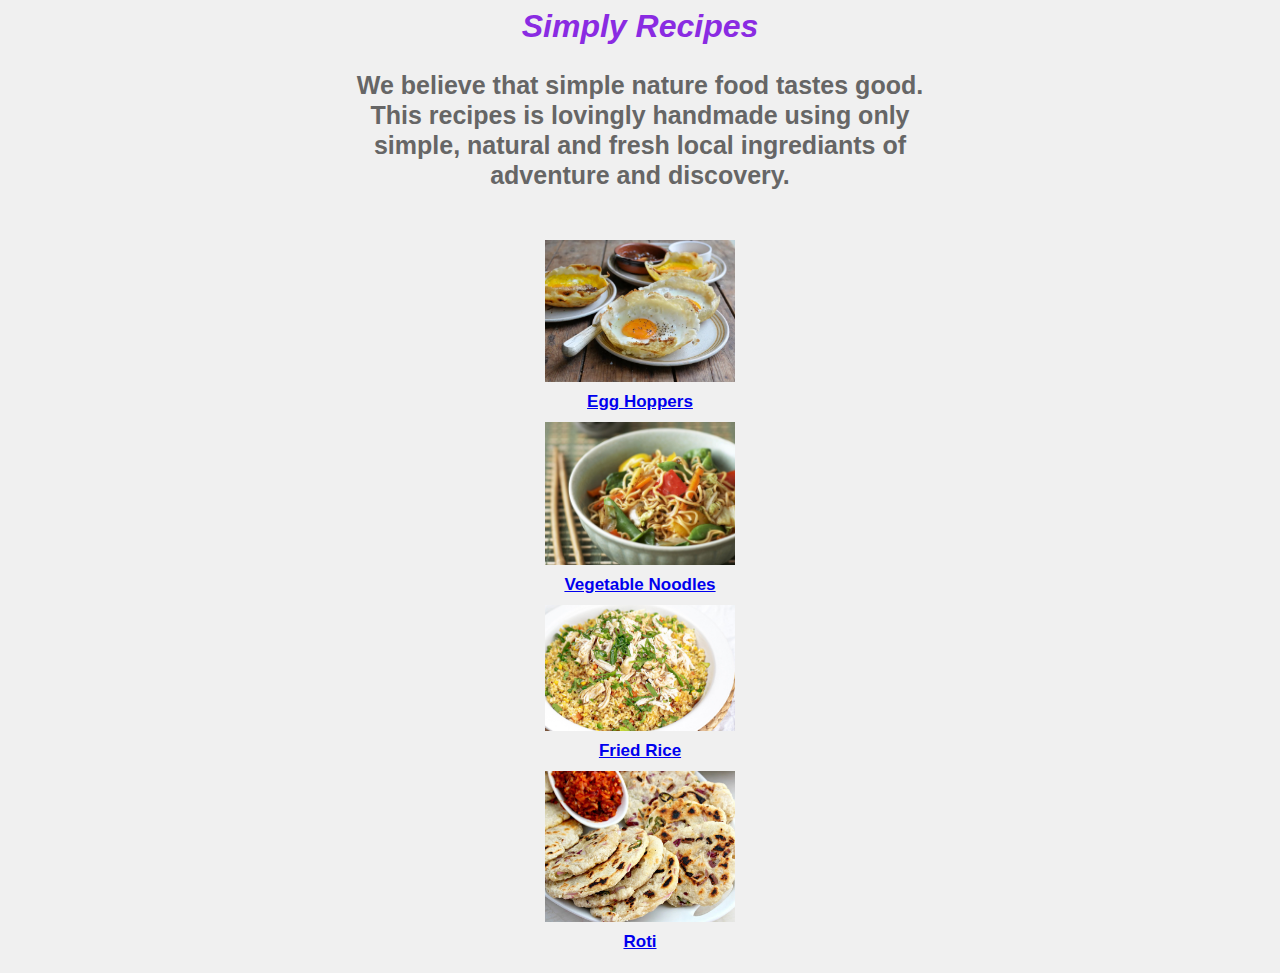
<file: index.html>
<html>
<head>
	<meta charset="utf-8">
    <title>Cooking and Recipes Website</title>
    <link rel="stylesheet" href="styles.css">
</head>
<body>

    <h1 style="text-align: center;"><i><b>Simply Recipes</b></i></h>
    
    <p style="text-align: center; font-size: 25px; line-height: 30px; margin-bottom: 40px;">We believe that simple nature food tastes good.<br>This recipes is lovingly handmade using only<br> simple, natural and fresh local ingrediants of<br> adventure and discovery. </p> 
    
    
    
    <img style="width: 15%;" src="Image01.jpg" alt="Egg Hoppers" title="Image01">
    <br>
    <a href="Egg Hoppers.html">Egg Hoppers</a>
    <br>

    <img style="width:15%;" src="Image02.jpg" alt="Vegetable Noodles" title="Image02">
    <br>
    <a href="Vegetable Noodles.html">Vegetable Noodles</a>
    <br>

    <img style="width:15%;" src="Image03.jpg" alt="Fried Rice" title="Image03">
    <br>
    <a href="Fried Rice.html">Fried Rice</a>
    <br>

    <img style="width:15%;" src="Image04.webp" alt="Roti" title="Image04">
    <br>
    <a href="Roti.html">Roti</a>
    

</body>
</html>
</file>
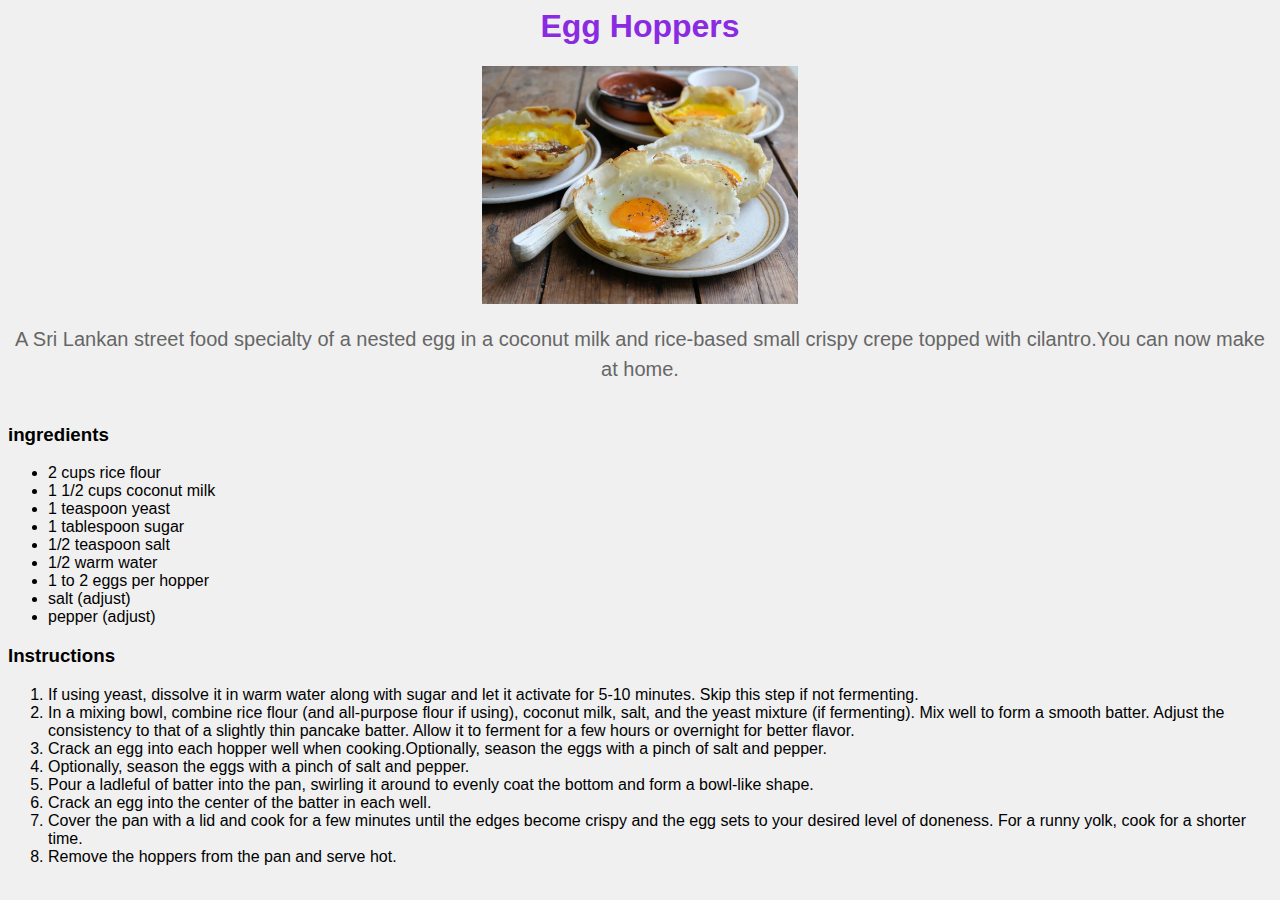
<file: Egg Hoppers.html>
<html>
    <head>
        <title>Egg Hoppers</title>
        <link rel="stylesheet" href="styles.css">
        <style>
            .imageMain{
                display: block;
                margin-left: auto;
                margin-right: auto;
            }
        </style>
        <body>
            <h1>Egg Hoppers</h1>
            <img style="width:25%;" src="Image01.jpg"  alt="Egg Hoppers" title="Image01" class="imageMain">
            <p style="text-align: center;">A Sri Lankan street food specialty of a nested egg in a coconut milk and rice-based small crispy crepe topped with cilantro.You can now make at home.</p>

            <h3>ingredients</h3>
            <ul>
                <li>2 cups rice flour</li>
                <li>1 1/2 cups coconut milk</li>
                <li>1 teaspoon yeast</li>
                <li>1 tablespoon sugar</li>
                <li>1/2 teaspoon salt</li>
                <li>1/2 warm water</li>
                <li>1 to 2 eggs per hopper</li>
                <li>salt (adjust)</li>
                <li>pepper (adjust)</li>
            </ul>
          
            <h3>Instructions</h3>
            <ol>
                <li>If using yeast, dissolve it in warm water along with sugar and let it activate for 5-10 minutes. Skip this step if not fermenting.</li>
                <li>In a mixing bowl, combine rice flour (and all-purpose flour if using), coconut milk, salt, and the yeast mixture (if fermenting). Mix well to form a smooth batter. Adjust the consistency to that of a slightly thin pancake batter. Allow it to ferment for a few hours or overnight for better flavor.</li>
                <li>Crack an egg into each hopper well when cooking.Optionally, season the eggs with a pinch of salt and pepper.</li>
                <li>Optionally, season the eggs with a pinch of salt and pepper.</li>
                <li>Pour a ladleful of batter into the pan, swirling it around to evenly coat the bottom and form a bowl-like shape.</li>
                <li>Crack an egg into the center of the batter in each well.</li>
                <li>Cover the pan with a lid and cook for a few minutes until the edges become crispy and the egg sets to your desired level of doneness. For a runny yolk, cook for a shorter time.</li>
                <li>Remove the hoppers from the pan and serve hot.</li>
    
            </ol>
            
            </body>
    </head>
</html>
</file>
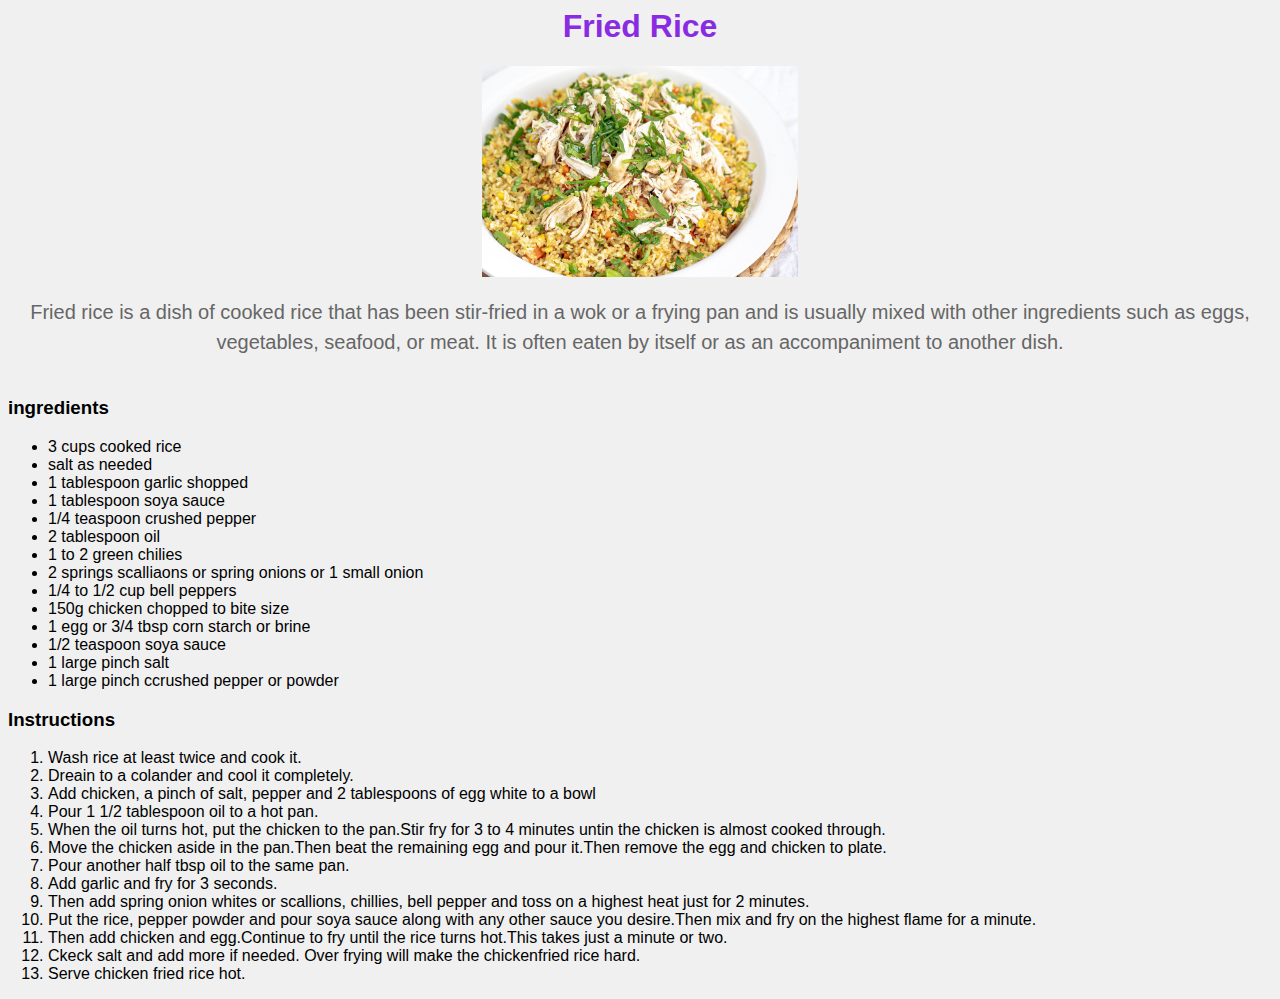
<file: Fried Rice.html>
<html>
    <head>
        <title>Fried Rice</title>
        <link rel="stylesheet" href="styles.css">
        <style>
            .imageMain{
                display: block;
                margin-left: auto;
                margin-right: auto;
            }
        </style>
    </head>
    <body>
        <h1>Fried Rice</h1>
        <img style="width:25%;" src="Image03.jpg" alt="Fried Rice" title="Image03" class="imageMain">
        <p style="text-align: center;">Fried rice is a dish of cooked rice that has been stir-fried in a wok or a frying pan and is usually mixed with other ingredients such as eggs, vegetables, seafood, or meat. It is often eaten by itself or as an accompaniment to another dish.</p>
    
    <h3>ingredients</h3>
    <ul>
        <li>3 cups cooked rice</li>
        <li>salt as needed</li>
        <li>1 tablespoon garlic shopped</li>
        <li>1 tablespoon soya sauce</li>
        <li>1/4 teaspoon crushed pepper</li>
        <li>2 tablespoon oil</li>
        <li>1 to 2 green chilies</li>
        <li>2 springs scalliaons or spring onions or 1 small onion</li>
        <li>1/4 to 1/2 cup bell peppers</li>
        <li>150g chicken chopped to bite size</li>
        <li>1 egg or 3/4 tbsp corn starch or brine</li>
        <li>1/2 teaspoon soya sauce</li>
        <li>1 large pinch salt</li>
        <li>1 large pinch ccrushed pepper or powder</li>
    </ul>
    <h3>Instructions</h3>
    <ol>
        <li>Wash rice at least twice and cook it.</li>
        <li>Dreain to a colander and cool it completely.</li>
        <li>Add chicken, a pinch of salt, pepper and 2 tablespoons of egg white to a bowl</li>
        <li>Pour 1 1/2 tablespoon oil to a hot pan.</li>
        <li>When the oil turns hot, put the chicken to the pan.Stir fry for 3 to 4 minutes untin the chicken is almost cooked through.</li>
        <li>Move the chicken aside in the pan.Then beat the remaining egg and pour it.Then remove the egg and chicken to plate.</li>
        <li>Pour another half tbsp oil to the same pan.</li>
        <li>Add garlic and fry for 3 seconds.</li>
        <li>Then add spring onion whites or scallions, chillies,    bell pepper and toss on a highest heat just for 2 minutes.</li>
        <li>Put the rice, pepper powder and pour soya sauce along with any other sauce you desire.Then mix and fry on the highest flame for a minute.</li>
        <li>Then add chicken and egg.Continue to fry until the rice turns hot.This takes just a minute or two.</li>
        <li>Ckeck salt and add more if needed. Over frying will make the chickenfried rice hard.</li>
        <li>Serve chicken fried rice hot.</li>



    </ol>

    </body>
</html>
</file>
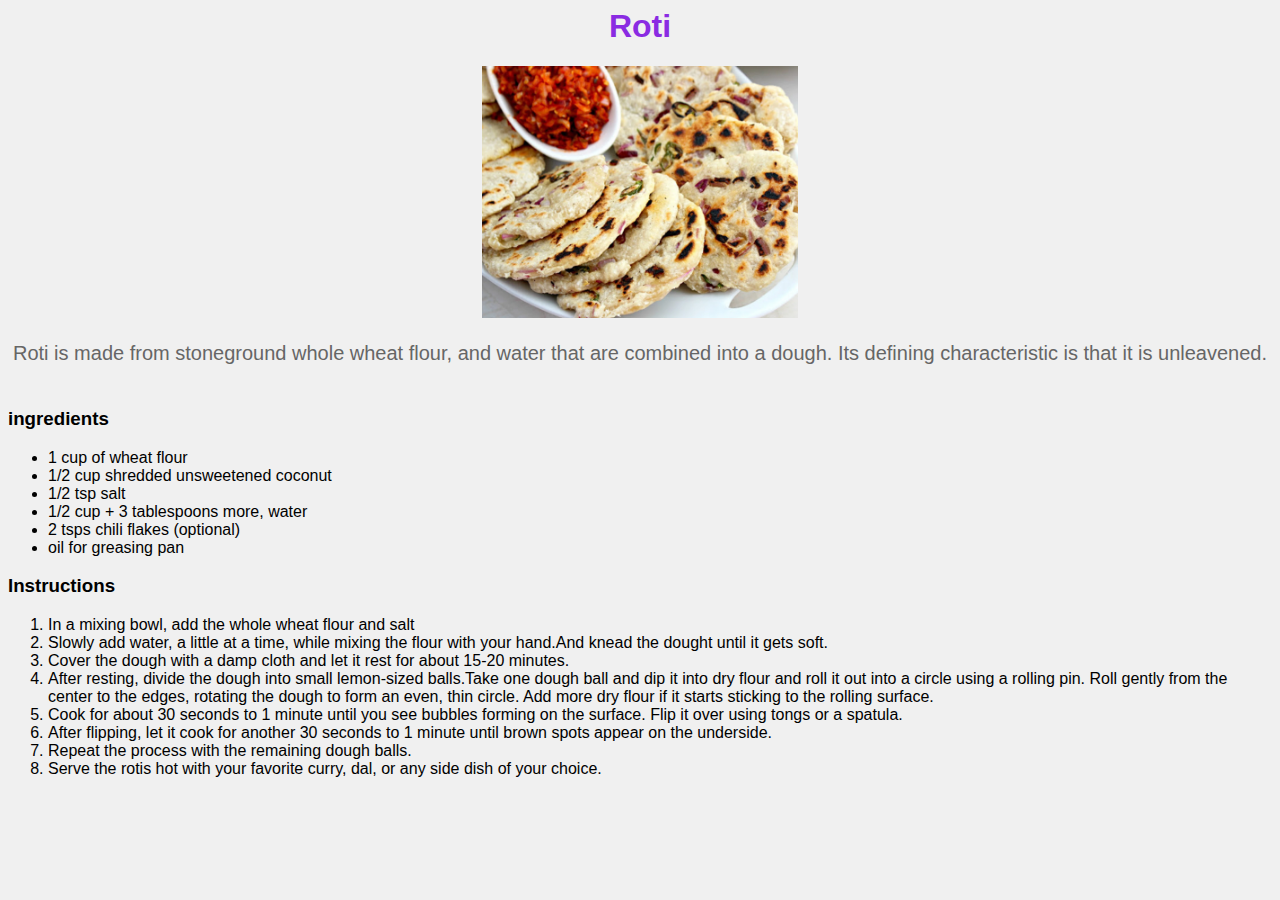
<file: Roti.html>
<html>
    <head>
        <title>Roti</title>
        <link rel="stylesheet" href="styles.css">
        <style>
            .imageMain{
                display: block;
                margin-left: auto;
                margin-right: auto;
            }
        </style>
    </head>
    <body>
        <h1>Roti</h1>
        <img style="width: 25%;" src="Image04.webp" alt="Roti" title="Image04" class="imageMain">
        <p style>Roti is made from stoneground whole wheat flour, and water that are combined into a dough. Its defining characteristic is that it is unleavened.</p>

        <h3>ingredients</h3>
        <ul>
            <li>1 cup of wheat flour</li>
            <li>1/2 cup  shredded unsweetened coconut</li>
            <li>1/2 tsp salt</li>
            <li>1/2 cup + 3 tablespoons more, water</li>
            <li>2 tsps chili flakes (optional)</li>
            <li>oil for greasing pan</li>
        </ul>

        <h3>Instructions</h3>
        <ol>
            <li>In a mixing bowl, add the whole wheat flour and salt</li>
            <li>Slowly add water, a little at a time, while mixing the flour with your hand.And knead the dought until it gets soft.</li>
            <li>Cover the dough with a damp cloth and let it rest for about 15-20 minutes.</li>
            <li>After resting, divide the dough into small lemon-sized balls.Take one dough ball and dip it into dry flour and roll it out into a circle using a rolling pin. Roll gently from the center to the edges, rotating the dough to form an even, thin circle. Add more dry flour if it starts sticking to the rolling surface.</li>
            <li>Cook for about 30 seconds to 1 minute until you see bubbles forming on the surface. Flip it over using tongs or a spatula.</li>
            <li>After flipping, let it cook for another 30 seconds to 1 minute until brown spots appear on the underside.</li>
            <li>Repeat the process with the remaining dough balls.</li>
            <li>Serve the rotis hot with your favorite curry, dal, or any side dish of your choice.</li>
        
        </ol>
    </body>
</html>
</file>
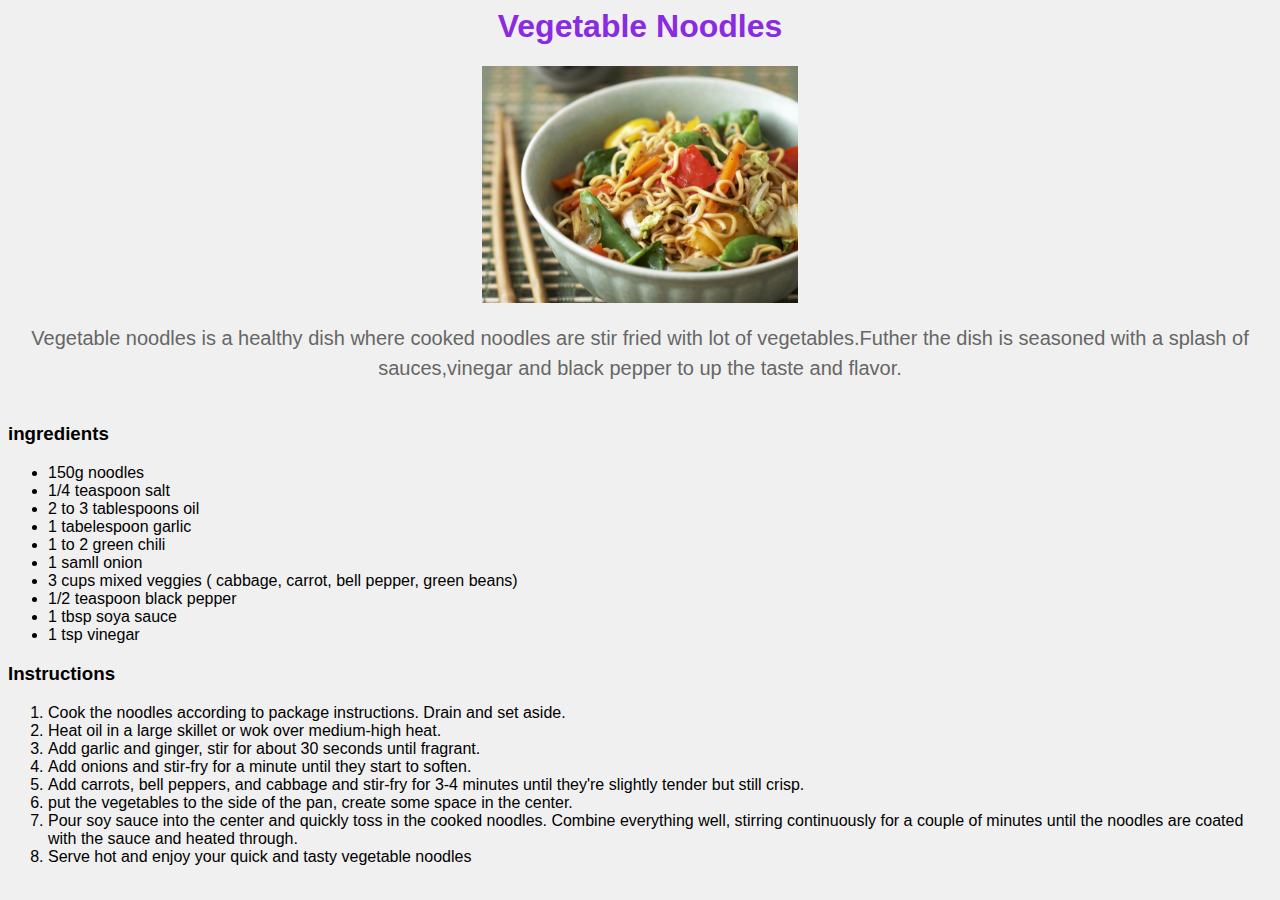
<file: Vegetable Noodles.html>
<html>
    <head>
        <title>Vegetable Noodles</title>
        <link rel="stylesheet" href="styles.css">
        <style>
            .imageMain{
                display: block;
                margin-left: auto;
                margin-right: auto;
            }
        </style>
    </head>
    <body>
        <h1>Vegetable Noodles</h1>
        <img style="width:25%;" src="Image02.jpg" alt="Vegetable Noodles" title="Image02" class="imageMain">
        <p style="text-align: center;">Vegetable noodles is a healthy dish where cooked noodles are stir fried with lot of vegetables.Futher the dish is seasoned with a splash of sauces,vinegar and black pepper to up the taste and flavor.</p>
        
        <h3>ingredients</h3>
        <ul>
            <li>150g noodles</li>
            <li>1/4 teaspoon salt</li>
            <li>2 to 3 tablespoons oil</li>
            <li>1 tabelespoon garlic</li>
            <li>1 to 2 green chili</li>
            <li>1 samll onion</li>
            <li>3 cups mixed veggies ( cabbage, carrot, bell pepper, green beans)</li>
            <li>1/2 teaspoon black pepper</li>
            <li>1 tbsp soya sauce</li>
            <li>1 tsp vinegar</li>
        </ul>

        <h3>Instructions</h3>
        <ol>
            <li>Cook the noodles according to package instructions. Drain and set aside.</li>
            <li>Heat oil in a large skillet or wok over medium-high heat.</li>
            <li>Add garlic and ginger, stir for about 30 seconds until fragrant.</li>
            <li>Add onions and stir-fry for a minute until they start to soften.</li>
            <li>Add carrots, bell peppers, and cabbage and stir-fry for 3-4 minutes until they're slightly tender but still crisp. </li>
            <li>put the vegetables to the side of the pan, create some space in the center.</li>
            <li>Pour soy sauce into the center and quickly toss in the cooked noodles. Combine everything well, stirring continuously for a couple of minutes until the noodles are coated with the sauce and heated through.</li>
            <li>Serve hot and enjoy your quick and tasty vegetable noodles</li>
        </ol>
    </body>
</html>
</file>
<file: styles.css>
body {
    font-family: Arial, sans-serif;
}

h1 {
    color:blueviolet;
    text-align: center;
}

p {
    font-size: 20px;
    line-height: 30px;
    color: #666;
    text-align: center;
    margin-bottom: 40px;
}

img {
    margin: 10px;
}

a {
    margin: 10px;
    font-size: 17px;
}
body {
    background-color: #f0f0f0;
}
</file>
